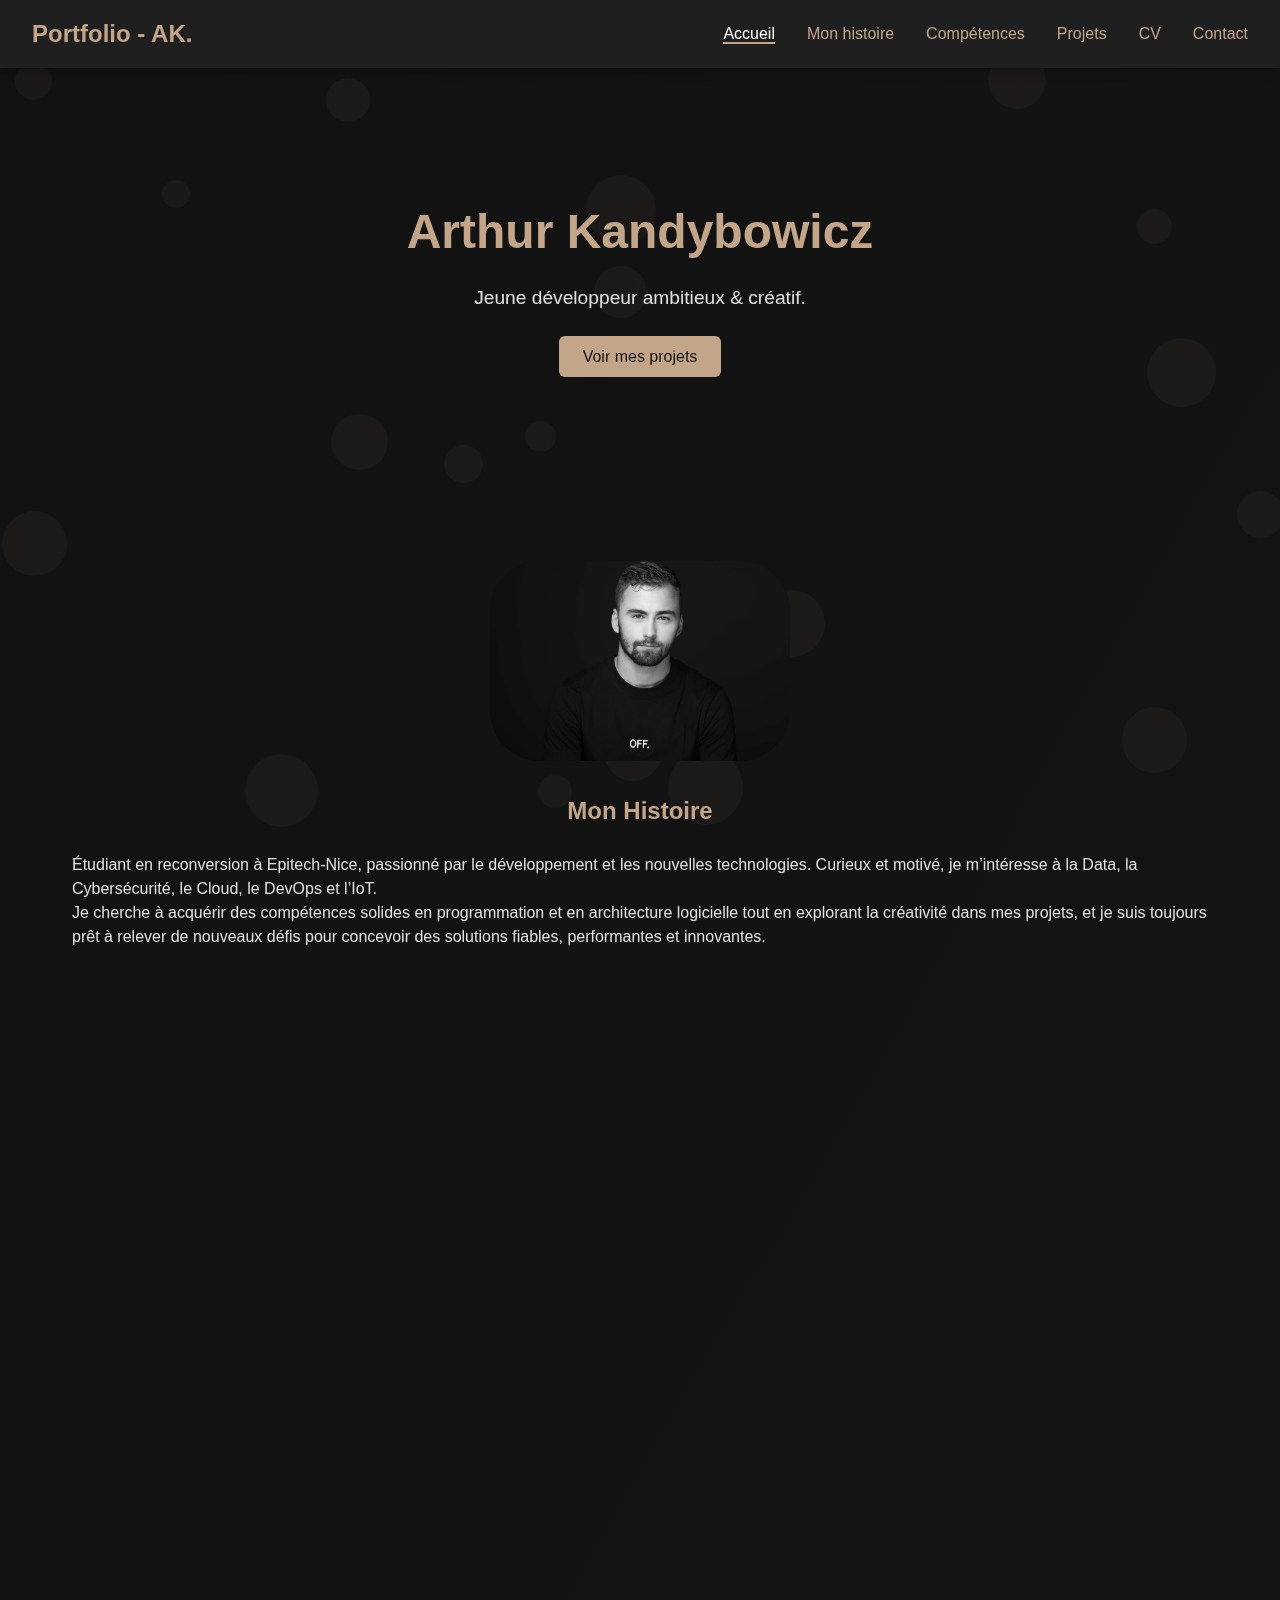
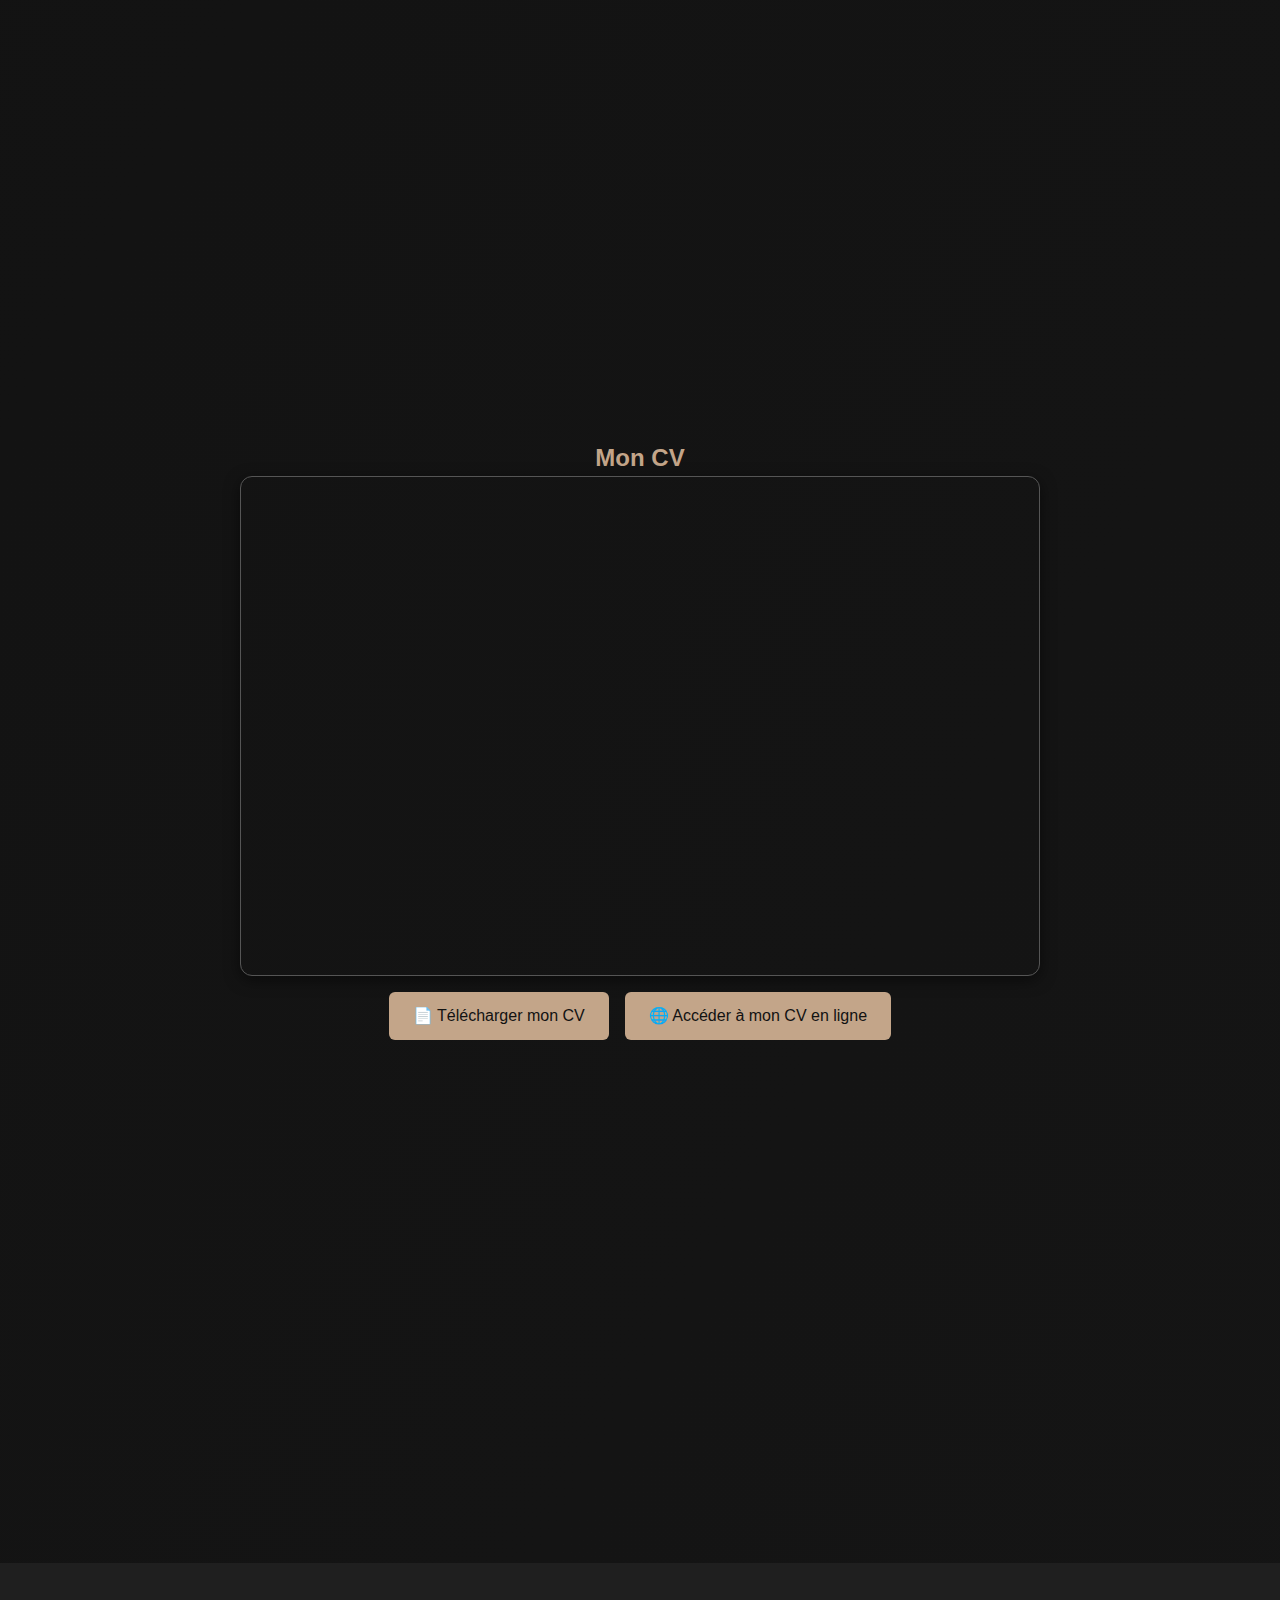
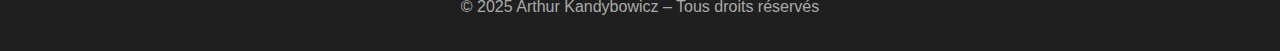
<file: index.html>
<!DOCTYPE html>
<html lang="fr">

<head>
  <meta charset="UTF-8">
  <link rel="icon" href="images/AKgold.png" type="image/x-icon">
  <meta name="viewport" content="width=device-width, initial-scale=1.0">
  <title>Portfolio - Arthur Kandybowicz</title>
  <link rel="stylesheet" href="css/style.css">
  <script src="js/main.js" defer></script>
</head>

<body>

  <!-- Navbar -->
  <header class="navbar">
    <div class="logo">Portfolio - AK.</div>
    <nav>
      <ul class="nav-links">
        <li><a href="#hero" class="nav-item active">Accueil</a></li>
        <li><a href="#about" class="nav-item">Mon histoire</a></li>
        <li><a href="#skills" class="nav-item">Compétences</a></li>
        <li><a href="#projects" class="nav-item">Projets</a></li>
        <li><a href="#resume" class="nav-item">CV</a></li>
        <li><a href="#contact" class="nav-item">Contact</a></li>
      </ul>
    </nav>
    <div class="hamburger">
      <span></span>
      <span></span>
      <span></span>
    </div>
  </header>

  <div id="bubbles"></div>

  <main>
    <!-- Hero -->
    <section id="hero" class="section section-hero visible">
      <h1>Arthur Kandybowicz</h1>
      <p>Jeune développeur ambitieux & créatif.</p>
      <a href="#projects" class="btn-primary">Voir mes projets</a>
    </section>

    <!-- About -->
    <section id="about" class="section about-container">
      <img src="images/LNP_2106_copie_4.jpg" alt="Profil" class="profile-pic">
      <div>
        <h2>Mon Histoire</h2> <br>
        <p>Étudiant en reconversion à Epitech-Nice, passionné par le développement et les nouvelles technologies. 
          Curieux et motivé, je m’intéresse à la Data, la Cybersécurité, le Cloud, le DevOps et l’IoT. <br>Je cherche à
          acquérir des compétences solides en programmation et en architecture logicielle tout en explorant la créativité
          dans mes projets, et je suis toujours prêt à relever de nouveaux défis pour concevoir des solutions fiables,
          performantes et innovantes.
          </p>
      </div>
    </section>

    <section id="skills" class="section">
      <h2>Langages Informatiques</h2>

      <h3>en cours d'apprentissage...</h3>
      <div class="skills-container">
        <!-- Front-end -->
        <div class="skills-category">
          <h3>Front-end</h3>
          <div class="skills-grid">
            <div class="skill-card">HTML</div>
            <div class="skill-card">CSS</div>
            <div class="skill-card">JavaScript</div>
            <div class="skill-card">React</div>
          </div>
        </div>

        <!-- Back-end -->
        <div class="skills-category">
          <h3>Back-end</h3>
          <div class="skills-grid">
            <div class="skill-card">JAVA</div>
            <div class="skill-card">Node.js</div>
            <div class="skill-card">Express</div>
            <div class="skill-card">SQL</div>
          </div>
        </div>
      </div>
    </section>



    <!-- Projects -->
    <section id="projects" class="section">
      <h2>Projets</h2>

      <div class="filter-buttons">
        <button data-filter="all" class="active">Tous</button>
        <button data-filter="web">Web</button>
        <button data-filter="design">Design</button>
        <button data-filter="playground">Playground</button>
      </div>

      <div class="projects-grid">
        <div class="project-card" data-category="web">
          <h3>Portfolio Web</h3>
          <p>Site personnel responsive réalisé en HTML, CSS et JS pour exposer mes projets et compétences.</p>
        </div>
        <div class="project-card" data-category="design">
          <h3>Projet Design</h3>
          <p>Exploration UI/UX minimaliste sur Figma, avec focus sur la lisibilité et l’expérience utilisateur.</p>
        </div>
        <div class="project-card" data-category="web">
          <h3>Blog Tech</h3>
          <p>Plateforme de blog dynamique utilisant Node.js et Express pour partager des articles techniques.</p>
        </div>
        <div class="project-card" data-category="design">
          <h3>Site vitrine photo</h3>
          <p>Mini site pour mettre en avant mes travaux photographiques avec une navigation simple et esthétique.</p>
        </div>
        <div class="project-card" data-category="playground">
          <h3>À venir ...</h3>
          <p>Projet en cours de développement pour tester de nouvelles technologies et concepts de codage.</p>
        </div>
      </div>
    </section>


    <!-- CV -->
    <section id="resume" class="cv-container">
  <h2>Mon CV</h2>
  <div class="cv-preview">
    <iframe src="CV_Arthur_KANDYBOWICZ_.pdf"></iframe>
  </div>
  <div class="cv-actions">
    <a href="CV_Arthur_KANDYBOWICZ_.pdf" download class="btn-primary cv-btn">📄 Télécharger mon CV</a>
    <a href="cvonline/index.html" target="_blank" class="btn-primary cv-btn">🌐 Accéder à mon CV en ligne</a>
  </div>
</section>


    <!-- Contact -->
    <section id="contact" class="section">
      <h2>Contact</h2>
      <form id="contact-form">
        <input type="text" id="name" placeholder="Nom complet" required>
        <input type="email" id="email" placeholder="Email" required>
        <input type="text" id="subject" placeholder="Sujet" required>
        <textarea id="message" placeholder="Votre message" rows="5" required></textarea>
        <button type="submit" class="btn-primary">Envoyer</button>
      </form>
      <p id="form-feedback"></p>
    </section>

  </main>

  <div id="lightbox"></div>

  <footer>
    <p>© 2025 Arthur Kandybowicz – Tous droits réservés</p>
  </footer>

</body>

</html>
</file>
<file: css/style.css>
/* ---------------- Reset et global ---------------- */
* {
  margin: 0;
  padding: 0;
  box-sizing: border-box;
  font-family: Arial, sans-serif;
}

body {
  position: relative;
  overflow-x: hidden;
  background: linear-gradient(120deg, #121212, #1a1a1a, #121212);
  background-size: 600% 600%;
  animation: gradientShift 30s ease infinite;
  color: #e0e0e0;
  line-height: 1.5;
  scroll-behavior: smooth;
}

@keyframes gradientShift {
  0% {
    background-position: 0% 50%;
  }

  50% {
    background-position: 100% 50%;
  }

  100% {
    background-position: 0% 50%;
  }
}

/* ---------------- Titres centrés et couleur ---------------- */
h1,
h2,
h3 {
  color: #c3a589;
  text-align: center;
}

/* ---------------- Sections ---------------- */
.section {
  padding: 4rem 2rem;
  max-width: 1200px;
  margin: 0 auto;
  opacity: 0;
  transform: translateY(20px);
  transition: opacity 0.8s, transform 0.8s;
  position: relative;
  z-index: 1;
}

.section.visible {
  opacity: 1;
  transform: translateY(0);
}

/* ---------------- Hero ---------------- */
.section-hero {
  text-align: center;
  padding: 8rem 2rem;
  position: relative;
  overflow: hidden;
}

.section-hero h1 {
  font-size: 3rem;
  margin-bottom: 1rem;
}

.section-hero p {
  font-size: 1.2rem;
  margin-bottom: 2rem;
}

.btn-primary {
  padding: 0.75rem 1.5rem;
  background: #c3a589;
  color: #121212;
  border-radius: 6px;
  transition: 0.3s;
  text-decoration: none;
}

.btn-primary:hover {
  background: #a08064;
}

/* ---------------- Navbar ---------------- */
.navbar {
  position: sticky;
  top: 0;
  width: 100%;
  background: #1f1f1f;
  display: flex;
  justify-content: space-between;
  align-items: center;
  padding: 1rem 2rem;
  z-index: 1000;
  box-shadow: 0 2px 10px rgba(0, 0, 0, 0.3);
}

.navbar .logo {
  font-size: 1.5rem;
  font-weight: bold;
  color: #c3a589;
}

.navbar nav ul {
  display: flex;
  list-style: none;
  gap: 2rem;
}

.navbar nav ul li a {
  color: #c3a589;
  text-decoration: none;
  font-weight: 500;
  transition: color 0.3s;
}

.navbar nav ul li a:hover,
.navbar nav ul li a.active {
  color: #fff;
  border-bottom: 2px solid #c3a589;
}

.hamburger {
  display: none;
  flex-direction: column;
  cursor: pointer;
  gap: 5px;
}

.hamburger span {
  width: 25px;
  height: 3px;
  background: #e0e0e0;
  border-radius: 2px;
}

@media(max-width:768px) {
  .navbar nav ul {
    position: absolute;
    top: 60px;
    right: 2rem;
    background: #1f1f1f;
    flex-direction: column;
    padding: 1rem;
    border-radius: 6px;
    display: none;
  }

  .navbar nav ul.active {
    display: flex;
  }

  .hamburger {
    display: flex;
  }
}

/* ---------------- About ---------------- */
.about-container {
  display: flex;
  flex-wrap: wrap;
  gap: 2rem;
  align-items: center;
  justify-content: center;
}

.profile-pic {
  width: 300px;
  border-radius: 50px;
}

/* ---------------- Skills ---------------- */
.skills-container {
  display: flex;
  flex-wrap: wrap;
  gap: 4rem;
  justify-content: center;
  margin-top: 2.5rem; /* espace avec la section précédente */
}

.skills-category {
  flex: 1 1 300px;
  max-width: 500px;
}

.skills-category h3 {
  text-align: center;
  margin-bottom: 1.5rem;
  color: #c3a589; /* couleur dorée */
}

.skills-grid {
  display: grid;
  grid-template-columns: repeat(auto-fit, minmax(150px, 1fr));
  gap: 1.5rem;
}

.skill-card {
  display: flex;
  align-items: center;
  justify-content: center;
  padding: 2rem 1rem;
  font-size: 1.2rem;
  font-weight: 500;
  text-align: center;
  border: 2px solid #c3a589;
  border-radius: 12px;
  background: #1f1f1f;
  transition: transform 0.3s, box-shadow 0.3s;
}

.skill-card:hover {
  transform: translateY(-5px);
  box-shadow: 0 8px 20px rgba(195,165,137,0.4);
}


/* ---------------- Projects ---------------- */
.projects-grid {
  display: grid;
  grid-template-columns: repeat(auto-fit, minmax(200px, 1fr));
  gap: 2rem;
}

.project-card {
  padding: 2rem 1rem;
  background: #1f1f1f;
  border: 2px solid #c3a589;
  border-radius: 12px;
  text-align: center;
  transition: transform 0.3s, box-shadow 0.3s;
}

.project-card h3 {
  margin-bottom: 1rem;
  color: #c3a589;
  font-size: 1.3rem;
}

.project-card p {
  color: #e0e0e0;
  font-size: 1rem;
}

.project-card:hover {
  transform: translateY(-5px);
  box-shadow: 0 8px 20px rgba(195,165,137,0.4);
}

/* Boutons filtre */
.filter-buttons {
  display: flex;
  gap: 1rem;
  justify-content: center;
  margin-bottom: 2rem;
}

.filter-buttons button {
  padding: 0.5rem 1rem;
  background: #333;
  color: #c3a589;
  border: none;
  border-radius: 6px;
  cursor: pointer;
}

.filter-buttons button.active,
.filter-buttons button:hover {
  background: #222;
  color: #c3a589;
}

/* ---------------- CV ---------------- */
.cv-container {
  width: 80%;
  margin: 2rem auto;
  text-align: center;
}

.cv-preview {
  display: flex;
  justify-content: center;
}

.cv-preview iframe {
  width: 100%;
  max-width: 800px;
  height: 500px;
  border: 1px solid #555;
  border-radius: 12px;
  box-shadow: 0 4px 15px rgba(0, 0, 0, 0.5);
}

.cv-actions {
  display: flex;
  justify-content: center;
  gap: 1rem; /* espace entre les boutons */
  margin-top: 1rem;
}

.cv-actions .btn-primary {
  padding: 0.75rem 1.5rem;
  background: #c3a589;
  color: #121212;
  border-radius: 6px;
  text-decoration: none;
  transition: 0.3s;
}

.cv-actions .btn-primary:hover {
  background: #a08064;
}


/* ---------------- Contact ---------------- */
#contact-form {
  display: flex;
  flex-direction: column;
  max-width: 500px;
  margin: 0 auto;
  gap: 1rem;
}

#contact-form input,
#contact-form textarea {
  padding: 0.75rem;
  border: 1px solid #666;
  border-radius: 6px;
  background: #222;
  color: #e0e0e0;
  transition: 0.3s;
  width: 100%;
}

#contact-form input:focus,
#contact-form textarea:focus {
  border-color: #c3a589;
  outline: none;
}

#contact-form button {
  padding: 0.75rem;
  background: #c3a589;
  color: #121212;
  border: none;
  border-radius: 6px;
  cursor: pointer;
  font-weight: bold;
}

#contact-form button:hover {
  background: #a08064;
}

#form-feedback {
  color: #c3a589;
  font-size: 0.9rem;
  text-align: center;
}

/* ---------------- Footer ---------------- */
footer {
  text-align: center;
  padding: 2rem;
  background: #1f1f1f;
  color: #aaa;
}

/* ---------------- Lightbox ---------------- */
#lightbox {
  position: fixed;
  top: 0;
  left: 0;
  width: 100%;
  height: 100%;
  background: rgba(0, 0, 0, 0.9);
  display: flex;
  align-items: center;
  justify-content: center;
  opacity: 0;
  pointer-events: none;
  transition: 0.3s;
  z-index: 1000;
}

#lightbox.active {
  opacity: 1;
  pointer-events: auto;
}

#lightbox img {
  max-width: 90%;
  max-height: 90%;
  border-radius: 12px;
}

/* ---------------- Background bubbles ---------------- */
#bubbles {
  position: fixed;
  top: 0;
  left: 0;
  width: 100%;
  height: 100%;
  pointer-events: none;
  z-index: 0;
}

.bubble {
  position: absolute;
  border-radius: 50%;
  background: rgba(195, 165, 137, 0.05);
  animation: float 60s linear infinite;
  transition: transform 0.2s;
}

@keyframes float {
  0% {
    transform: translateY(0) scale(0.5);
  }

  50% {
    transform: translateY(-50vh) scale(1);
  }

  100% {
    transform: translateY(-100vh) scale(0.5);
  }
}

/* ---------------- Overlay ---------------- */
.section::before {
  content: '';
  position: absolute;
  top: 0;
  left: 0;
  width: 100%;
  height: 100%;
  background: radial-gradient(circle, rgba(195, 165, 137, 0.03) 1px, transparent 1px);
  pointer-events: none;
  z-index: 0;

}

/* ---------------- Responsive ---------------- */
@media(max-width:768px) {
  .projects-grid {
    grid-template-columns: repeat(auto-fit, minmax(200px, 1fr));
  }

  .about-container {
    flex-direction: column;
  }

  .skills-container {
    flex-direction: column;
    gap: 2rem;
  }
}
</file>
